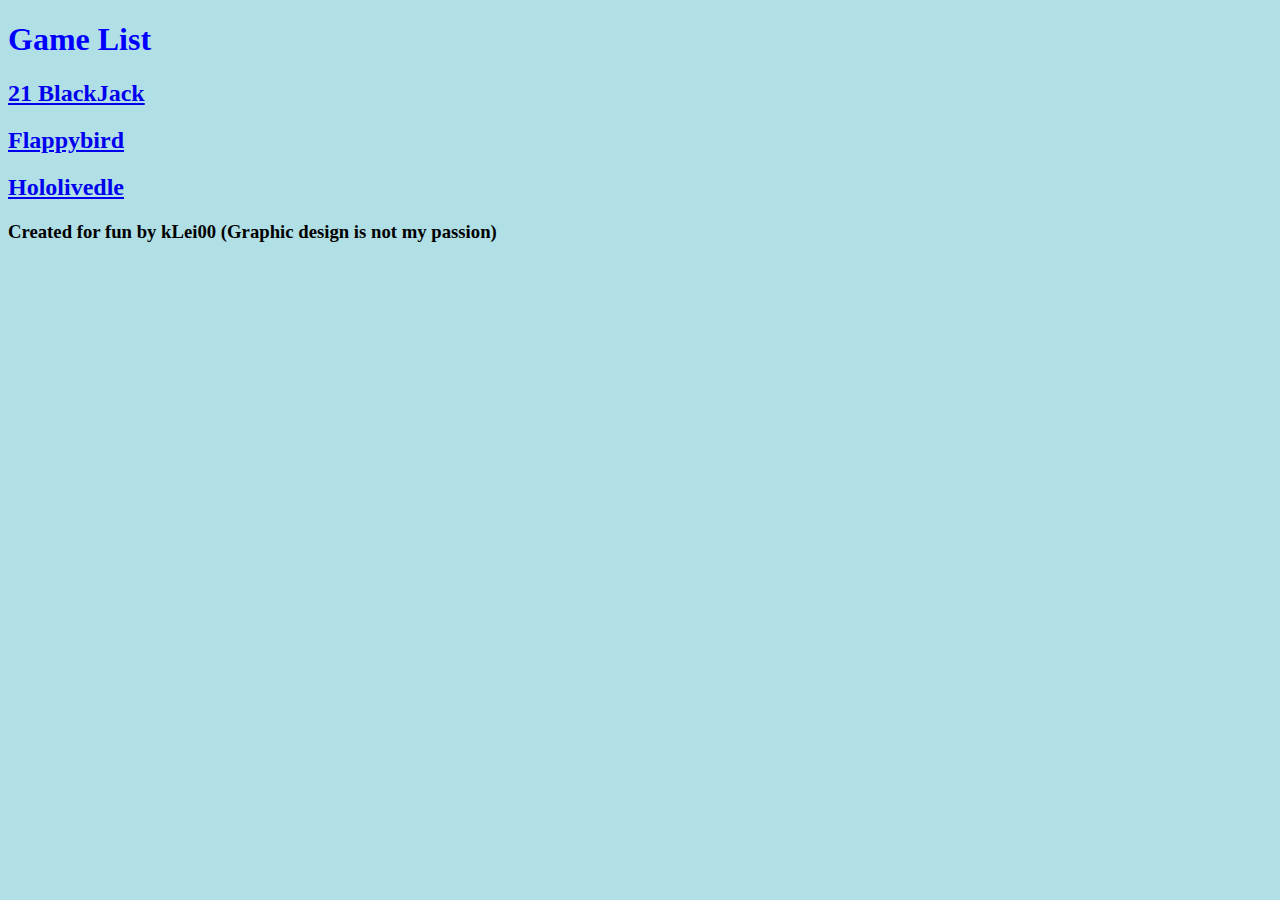
<file: index.html>
<!DOCTYPE html>
<html lang = "en">
<head>
    <meta charset="UTF-8">
    <meta http-equiv="X-UA-Compatible" content="IE=edge">
    <meta name="viewport" content="width=device-width, initial-scale=1.0">
    <link rel="stylesheet" href="style.css">
    <title>MAIN PAGE</title>
</head>
<body>
    <div class="container">
        <h1>Game List</h1>
        <a href="./blackjack/blackjack.html"><h2>21 BlackJack</h2></a>
        <a href="./flappybird/flappybird.html"><h2>Flappybird</h2></a>
        <a href="./hololivedle/hololivedle.html"><h2>Hololivedle</h2></a>
        <h3>Created for fun by kLei00 (Graphic design is not my passion) <h3>
    </div>
</body>
</html>
</file>
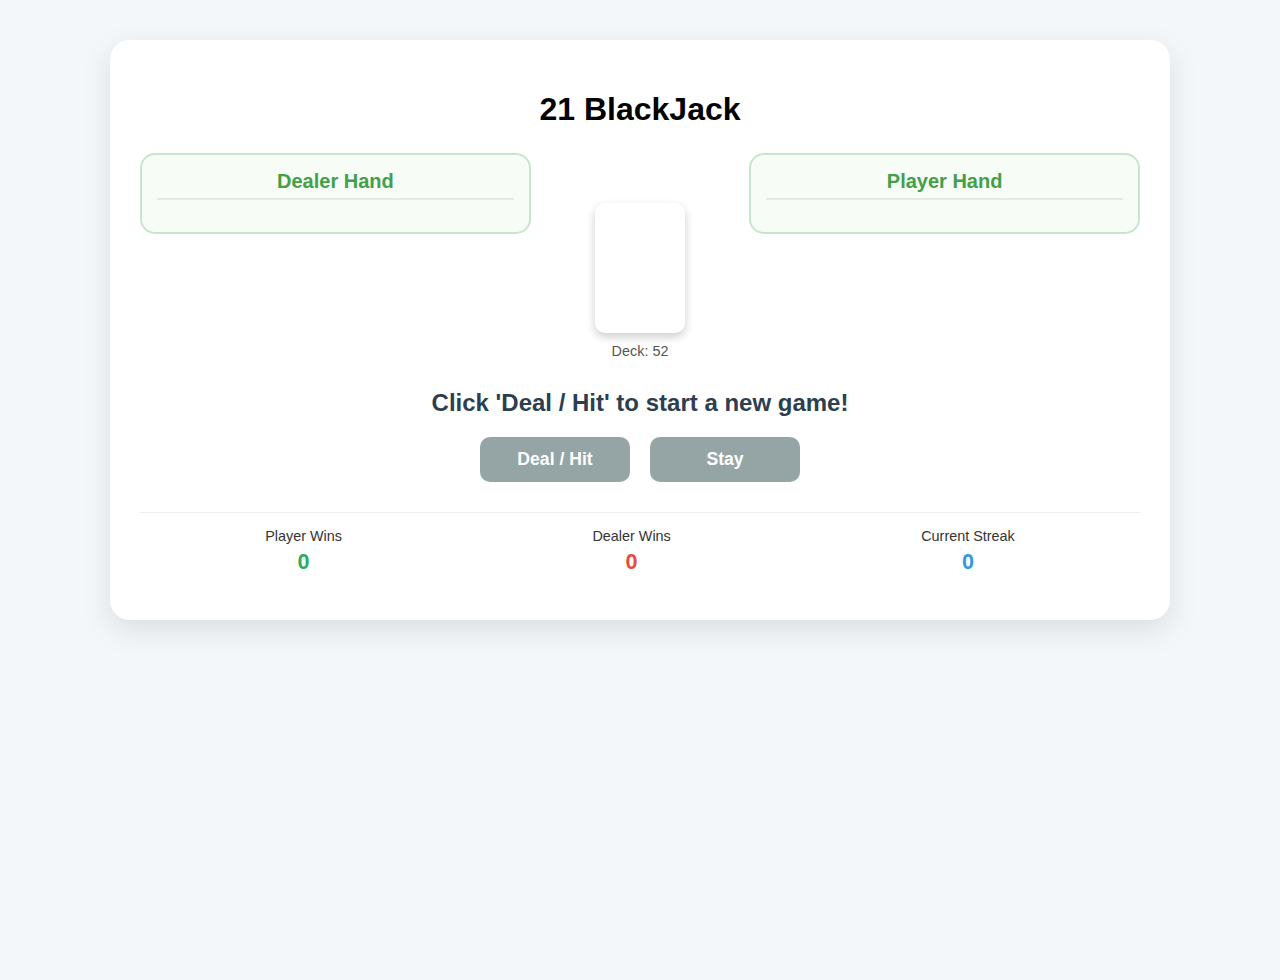
<file: blackjack.html>
<!DOCTYPE html>
<html lang="en">

<head>
    <meta charset="UTF-8">
    <meta name="viewport" content="width=device-width, initial-scale=1.0">
    <title>21 BlackJack</title>
    <link rel="stylesheet" href="blackjack.css"> 
</head>

<body>
    <div class="container">
        <h1>21 BlackJack</h1>

        <!-- Card Display Area -->
        <div class="game-area">
            <!-- Computer Hand-->
            <div class="hand-area" id="ComputerHandArea">
                <h2>Dealer Hand</h2>
            </div>

            <!-- Center Draw/Deck Area -->
            <div id="cardDisplay">
                <div class="card" id="cardElement">
                    <span class="value-top" id="cardValue"></span>
                    <span class="center-symbol" id="cardSymbol"></span>
                    <span class="value-bottom" id="cardValueBtm"></span>
                </div>
                <div id="deckInfo">Deck: 52</div>
            </div>

            <!-- Player Hand -->
            <div class="hand-area" id="PlayerHandArea">
                <h2>Player Hand</h2>
            </div>
        </div>

        <div class="result-text" id="resultText">Click 'Deal / Hit' to start a new game!</div>

        <!-- Hit and Stay Buttons -->
        <div class="button-group">
            <button id="hitButton">Deal / Hit</button>
            <button id="stayButton" disabled>Stay</button>
        </div>

        <!-- Scoreboard -->
        <div class="scoreboard">
            <div class="score-item" id="playerWinCount">
                Player Wins
                <span class="score-value" id="playerWinValue">0</span>
            </div>
            <div class="score-item" id="computerWinCount">
                Dealer Wins
                <span class="score-value" id="computerWinValue">0</span>
            </div>
            <div class="score-item" id="currentStreak">
                Current Streak
                <span class="score-value" id="currentStreakValue">0</span>
            </div>
        </div>
    </div>
    <script src="blackjack_script.js"></script>
</body>
</html>
</file>
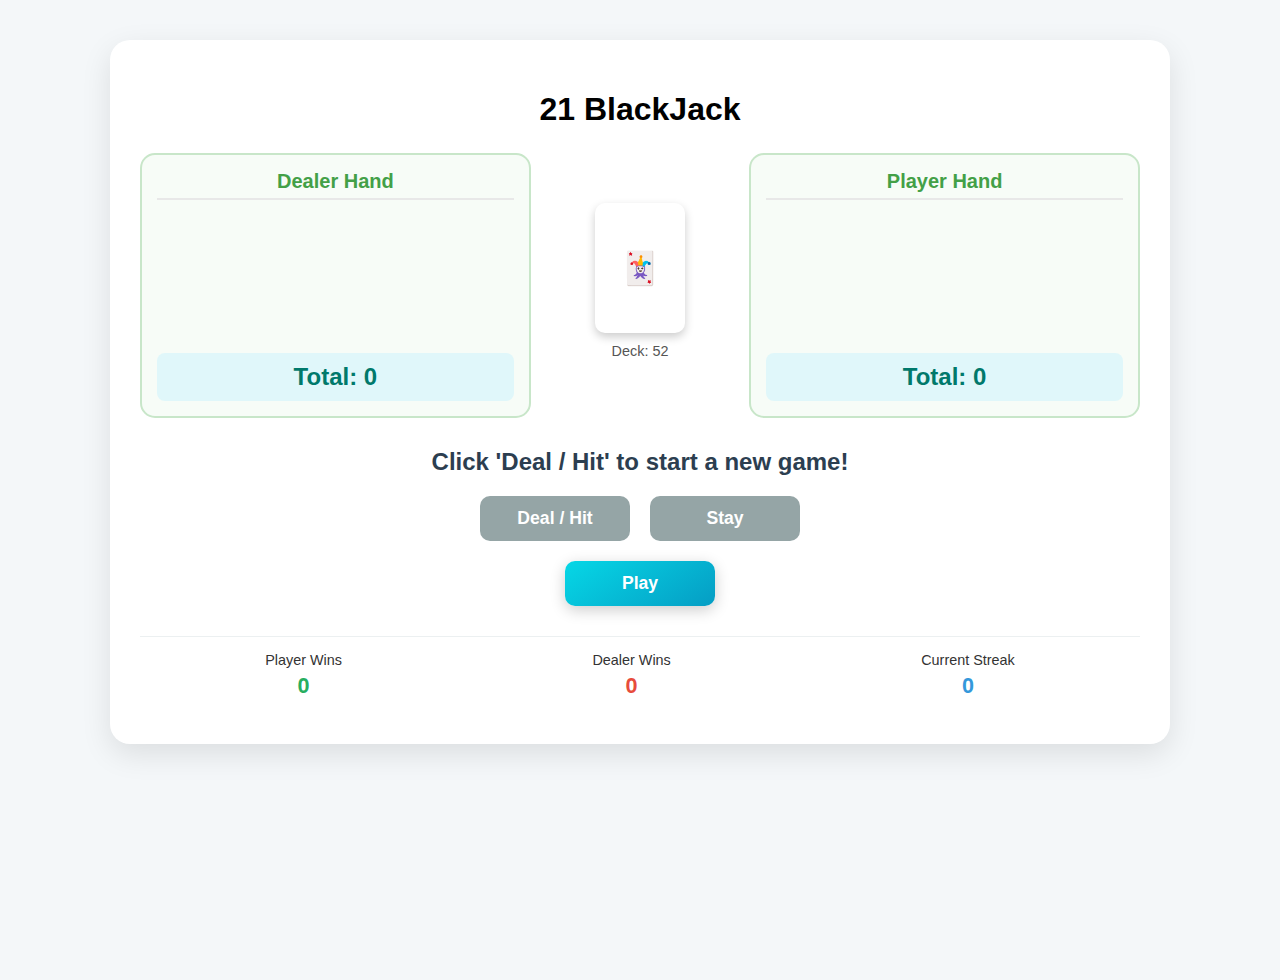
<file: blackjack/blackjack.html>
<!DOCTYPE html>
<html lang="en">

<head>
    <meta charset="UTF-8">
    <meta name="viewport" content="width=device-width, initial-scale=1.0">
    <title>21 BlackJack</title>
    <link rel="stylesheet" href="blackjack.css"> 
</head>

<body>
    <div class="container">
        <h1>21 BlackJack</h1>

        <!-- Card Display Area -->
        <div class="game-area">
            <!-- Computer Hand-->
            <div class="hand-area" id="ComputerHandArea">
                <h2>Dealer Hand</h2>
            </div>

            <!-- Center Draw/Deck Area -->
            <div id="cardDisplay">
                <div class="card" id="cardElement">
                    <span class="value-top" id="cardValue"></span>
                    <span class="center-symbol" id="cardSymbol"></span>
                    <span class="value-bottom" id="cardValueBtm"></span>
                </div>
                <div id="deckInfo">Deck: 52</div>
            </div>

            <!-- Player Hand -->
            <div class="hand-area" id="PlayerHandArea">
                <h2>Player Hand</h2>
            </div>
        </div>

        <div class="result-text" id="resultText">Click 'Play' to start a new game!</div>

        <!-- Hit and Stay Buttons -->
        <div class="button-group">
            <button id="hitButton" disabled>Deal / Hit</button>
            <button id="stayButton" disabled>Stay</button>
        </div>

        <div class="button-group">
            <button id="playButton"> Play </button>
        </div>

        <!-- Scoreboard -->
        <div class="scoreboard">
            <div class="score-item" id="playerWinCount">
                Player Wins
                <span class="score-value" id="playerWin">0</span>
            </div>
            <div class="score-item" id="computerWinCount">
                Dealer Wins
                <span class="score-value" id="computerWin">0</span>
            </div>
            <div class="score-item" id="currentStreak">
                Current Streak
                <span class="score-value" id="winStreak">0</span>
            </div>
        </div>
    </div>
    <script src="blackjack_script.js"></script>
</body>
</html>
</file>
<file: style.css>
body {
  background-color: powderblue;
}
h1 {
  color: blue;
}
p {
  color: red;
}
</file>
<file: blackjack.css>
body {
    font-family: 'Inter', sans-serif;
    display: flex;
    justify-content: center;
    align-items: flex-start;
    min-height: 100vh;
    margin: 0;
    background-color: #f4f7f9;
    color: #333;
    padding: 40px 20px;
}

.container {
    background-color: #ffffff;
    padding: 30px;
    border-radius: 20px;
    box-shadow: 0 10px 30px rgba(0, 0, 0, 0.1);
    text-align: center;
    max-width: 1000px;
    width: 100%;
}

h1 {
    color: #000000;
    margin-bottom: 25px;
    font-weight: 700;
}

.game-area {
    display: flex;
    justify-content: space-between;
    align-items: flex-start;
    gap: 20px;
    margin-bottom: 30px;
}

.hand-area {
    flex-basis: 40%;
    padding: 15px;
    border: 2px solid #c8e6c9;
    border-radius: 15px;
    background-color: #f7fcf7;
}

#cardDisplay {
    flex-basis: 20%;
    display: flex;
    flex-direction: column;
    justify-content: flex-start;
    align-items: center;
    padding-top: 50px;
    min-height: 120px;
}

.card {
    width: 80px;
    height: 120px;
    background-color: #ffffff;
    border-radius: 10px;
    display: flex;
    flex-direction: column;
    justify-content: space-between;
    align-items: center;
    padding: 5px;
    box-shadow: 0 4px 10px rgba(0, 0, 0, 0.2);
    font-size: 1.5rem;
    font-weight: 700;
}

.card .value-top {
    align-self: flex-start;
}

.card .value-bottom {
    align-self: flex-end;
    transform: rotate(180deg);
}

.card .center-symbol {
    font-size: 2rem;
    align-self: center;
}

.red {
    color: #e74c3c;
}

.black {
    color: #2c3e50;
}

#deckInfo {
    font-size: 0.9em;
    color: #555;
    margin-top: 10px;
}

h2 {
    color: #43a047;
    border-bottom: 2px solid #e8e8e8;
    padding-bottom: 5px;
    margin-top: 0;
    font-size: 1.25em;
    text-align: center;
}

.card-list {
    list-style: none;
    padding: 0;
    display: flex;
    flex-wrap: wrap;
    justify-content: center;
    gap: 8px;
    min-height: 120px;
}

.card-item {
    background-color: #ffffff;
    border: 1px solid #ccc;
    border-radius: 8px;
    padding: 5px 8px;
    box-shadow: 0 2px 5px rgba(0, 0, 0, 0.05);
    font-size: 0.9em;
    font-weight: 600;
    min-width: 60px;
    text-align: center;
    height: fit-content;
}

.card-item.red div,
.card-item.red small {
    color: #e74c3c;
}

.card-item.black div,
.card-item.black small {
    color: #2c3e50;
}

.total-score {
    font-size: 1.5em;
    font-weight: 700;
    color: #00796b;
    margin-top: 15px;
    padding: 10px;
    background-color: #e0f7fa;
    border-radius: 8px;
    text-align: center;
}

.button-group {
    display: flex;
    justify-content: center;
    gap: 20px;
    margin-top: 20px;
}

#hitButton,
#stayButton,
#playButton {
    padding: 12px 25px;
    font-size: 1.1em;
    font-weight: 700;
    border-radius: 10px;
    cursor: pointer;
    box-shadow: 0 4px 15px rgba(0, 0, 0, 0.2);
    transition: all 0.2s ease;
    width: 150px;
    border: none;
}

#hitButton {
    background: linear-gradient(145deg, #0f8f44, #07661f);
    color: white;
}

#stayButton {
    background: linear-gradient(145deg, #ca0a0a, #92180f);
    color: white;
}

#playButton {
    background: linear-gradient(145deg, #06d7e6, #059dc4);
    color: white;
}

#hitButton:hover {
    background: linear-gradient(145deg, #0beb30, #10991c);
}

#stayButton:hover {
    background: linear-gradient(145deg, #be2408, #d3251f);
}

#playButton:hover {
    background: linear-gradient(145deg, #17cbeb, #12c7df);
}

#hitButton:active {
    transform: translateY(2px);
    box-shadow: 0 2px 10px rgba(0, 0, 0, 0.15);
}

#stayButton:active {
    transform: translateY(2px);
    box-shadow: 0 2px 10px rgba(0, 0, 0, 0.15);
}

#playButton:active {
    transform: translateY(2px);
    box-shadow: 0 2px 10px rgba(0, 0, 0, 0.15);
}


#hitButton:disabled {
    background: #95a5a6;
    cursor: not-allowed;
    box-shadow: none;
}

#stayButton:disabled {
    background: #95a5a6;
    cursor: not-allowed;
    box-shadow: none;
}

#playButton:disabled {
    background: #95a5a6;
    cursor: not-allowed;
    box-shadow: none;
}

.scoreboard {
    display: flex;
    justify-content: space-around;
    margin-top: 30px;
    padding: 15px 0;
    border-top: 1px solid #ecf0f1;
}

.score-item {
    display: flex;
    flex-direction: column;
    align-items: center;
    font-size: 0.9em;
}

.score-value {
    font-size: 1.5em;
    font-weight: 700;
    color: #e67e22;
    margin-top: 5px;
}

#playerWinCount .score-value {
    color: #27ae60;
}

#computerWinCount .score-value {
    color: #e74c3c;
}

#currentStreak .score-value {
    color: #3498db;
}

.result-text {
    font-size: 1.5em;
    font-weight: 700;
    margin: 20px 0;
    color: #2c3e50;
}
</file>
<file: blackjack/blackjack.css>
body {
    font-family: 'Inter', sans-serif;
    display: flex;
    justify-content: center;
    align-items: flex-start;
    min-height: 100vh;
    margin: 0;
    background-color: #f4f7f9;
    color: #333;
    padding: 40px 20px;
}

.container {
    background-color: #ffffff;
    padding: 30px;
    border-radius: 20px;
    box-shadow: 0 10px 30px rgba(0, 0, 0, 0.1);
    text-align: center;
    max-width: 1000px;
    width: 100%;
}

h1 {
    color: #000000;
    margin-bottom: 25px;
    font-weight: 700;
}

.game-area {
    display: flex;
    justify-content: space-between;
    align-items: flex-start;
    gap: 20px;
    margin-bottom: 30px;
}

.hand-area {
    flex-basis: 40%;
    padding: 15px;
    border: 2px solid #c8e6c9;
    border-radius: 15px;
    background-color: #f7fcf7;
}

#cardDisplay {
    flex-basis: 20%;
    display: flex;
    flex-direction: column;
    justify-content: flex-start;
    align-items: center;
    padding-top: 50px;
    min-height: 120px;
}

.card {
    width: 80px;
    height: 120px;
    background-color: #ffffff;
    border-radius: 10px;
    display: flex;
    flex-direction: column;
    justify-content: space-between;
    align-items: center;
    padding: 5px;
    box-shadow: 0 4px 10px rgba(0, 0, 0, 0.2);
    font-size: 1.5rem;
    font-weight: 700;
}

.card .value-top {
    align-self: flex-start;
}

.card .value-bottom {
    align-self: flex-end;
    transform: rotate(180deg);
}

.card .center-symbol {
    font-size: 2rem;
    align-self: center;
}

.red {
    color: #e74c3c;
}

.black {
    color: #2c3e50;
}

#deckInfo {
    font-size: 0.9em;
    color: #555;
    margin-top: 10px;
}

h2 {
    color: #43a047;
    border-bottom: 2px solid #e8e8e8;
    padding-bottom: 5px;
    margin-top: 0;
    font-size: 1.25em;
    text-align: center;
}

.card-list {
    list-style: none;
    padding: 0;
    display: flex;
    flex-wrap: wrap;
    justify-content: center;
    gap: 8px;
    min-height: 120px;
}

.card-item {
    background-color: #ffffff;
    border: 1px solid #ccc;
    border-radius: 8px;
    padding: 5px 8px;
    box-shadow: 0 2px 5px rgba(0, 0, 0, 0.05);
    font-size: 0.9em;
    font-weight: 600;
    min-width: 60px;
    text-align: center;
    height: fit-content;
}

.card-item.red div,
.card-item.red small {
    color: #e74c3c;
}

.card-item.black div,
.card-item.black small {
    color: #2c3e50;
}

.total-score {
    font-size: 1.5em;
    font-weight: 700;
    color: #00796b;
    margin-top: 15px;
    padding: 10px;
    background-color: #e0f7fa;
    border-radius: 8px;
    text-align: center;
}

.button-group {
    display: flex;
    justify-content: center;
    gap: 20px;
    margin-top: 20px;
}

#hitButton,
#stayButton,
#playButton {
    padding: 12px 25px;
    font-size: 1.1em;
    font-weight: 700;
    border-radius: 10px;
    cursor: pointer;
    box-shadow: 0 4px 15px rgba(0, 0, 0, 0.2);
    transition: all 0.2s ease;
    width: 150px;
    border: none;
}

#hitButton {
    background: linear-gradient(145deg, #0f8f44, #07661f);
    color: white;
}

#stayButton {
    background: linear-gradient(145deg, #ca0a0a, #92180f);
    color: white;
}

#playButton {
    background: linear-gradient(145deg, #06d7e6, #059dc4);
    color: white;
}

#hitButton:hover {
    background: linear-gradient(145deg, #0beb30, #10991c);
}

#stayButton:hover {
    background: linear-gradient(145deg, #be2408, #d3251f);
}

#playButton:hover {
    background: linear-gradient(145deg, #17cbeb, #12c7df);
}

#hitButton:active {
    transform: translateY(2px);
    box-shadow: 0 2px 10px rgba(0, 0, 0, 0.15);
}

#stayButton:active {
    transform: translateY(2px);
    box-shadow: 0 2px 10px rgba(0, 0, 0, 0.15);
}

#playButton:active {
    transform: translateY(2px);
    box-shadow: 0 2px 10px rgba(0, 0, 0, 0.15);
}


#hitButton:disabled {
    background: #95a5a6;
    cursor: not-allowed;
    box-shadow: none;
}

#stayButton:disabled {
    background: #95a5a6;
    cursor: not-allowed;
    box-shadow: none;
}

#playButton:disabled {
    background: #95a5a6;
    cursor: not-allowed;
    box-shadow: none;
}

.scoreboard {
    display: flex;
    justify-content: space-around;
    margin-top: 30px;
    padding: 15px 0;
    border-top: 1px solid #ecf0f1;
}

.score-item {
    display: flex;
    flex-direction: column;
    align-items: center;
    font-size: 0.9em;
}

.score-value {
    font-size: 1.5em;
    font-weight: 700;
    color: #e67e22;
    margin-top: 5px;
}

#playerWinCount .score-value {
    color: #27ae60;
}

#computerWinCount .score-value {
    color: #e74c3c;
}

#currentStreak .score-value {
    color: #3498db;
}

.result-text {
    font-size: 1.5em;
    font-weight: 700;
    margin: 20px 0;
    color: #2c3e50;
}
</file>
